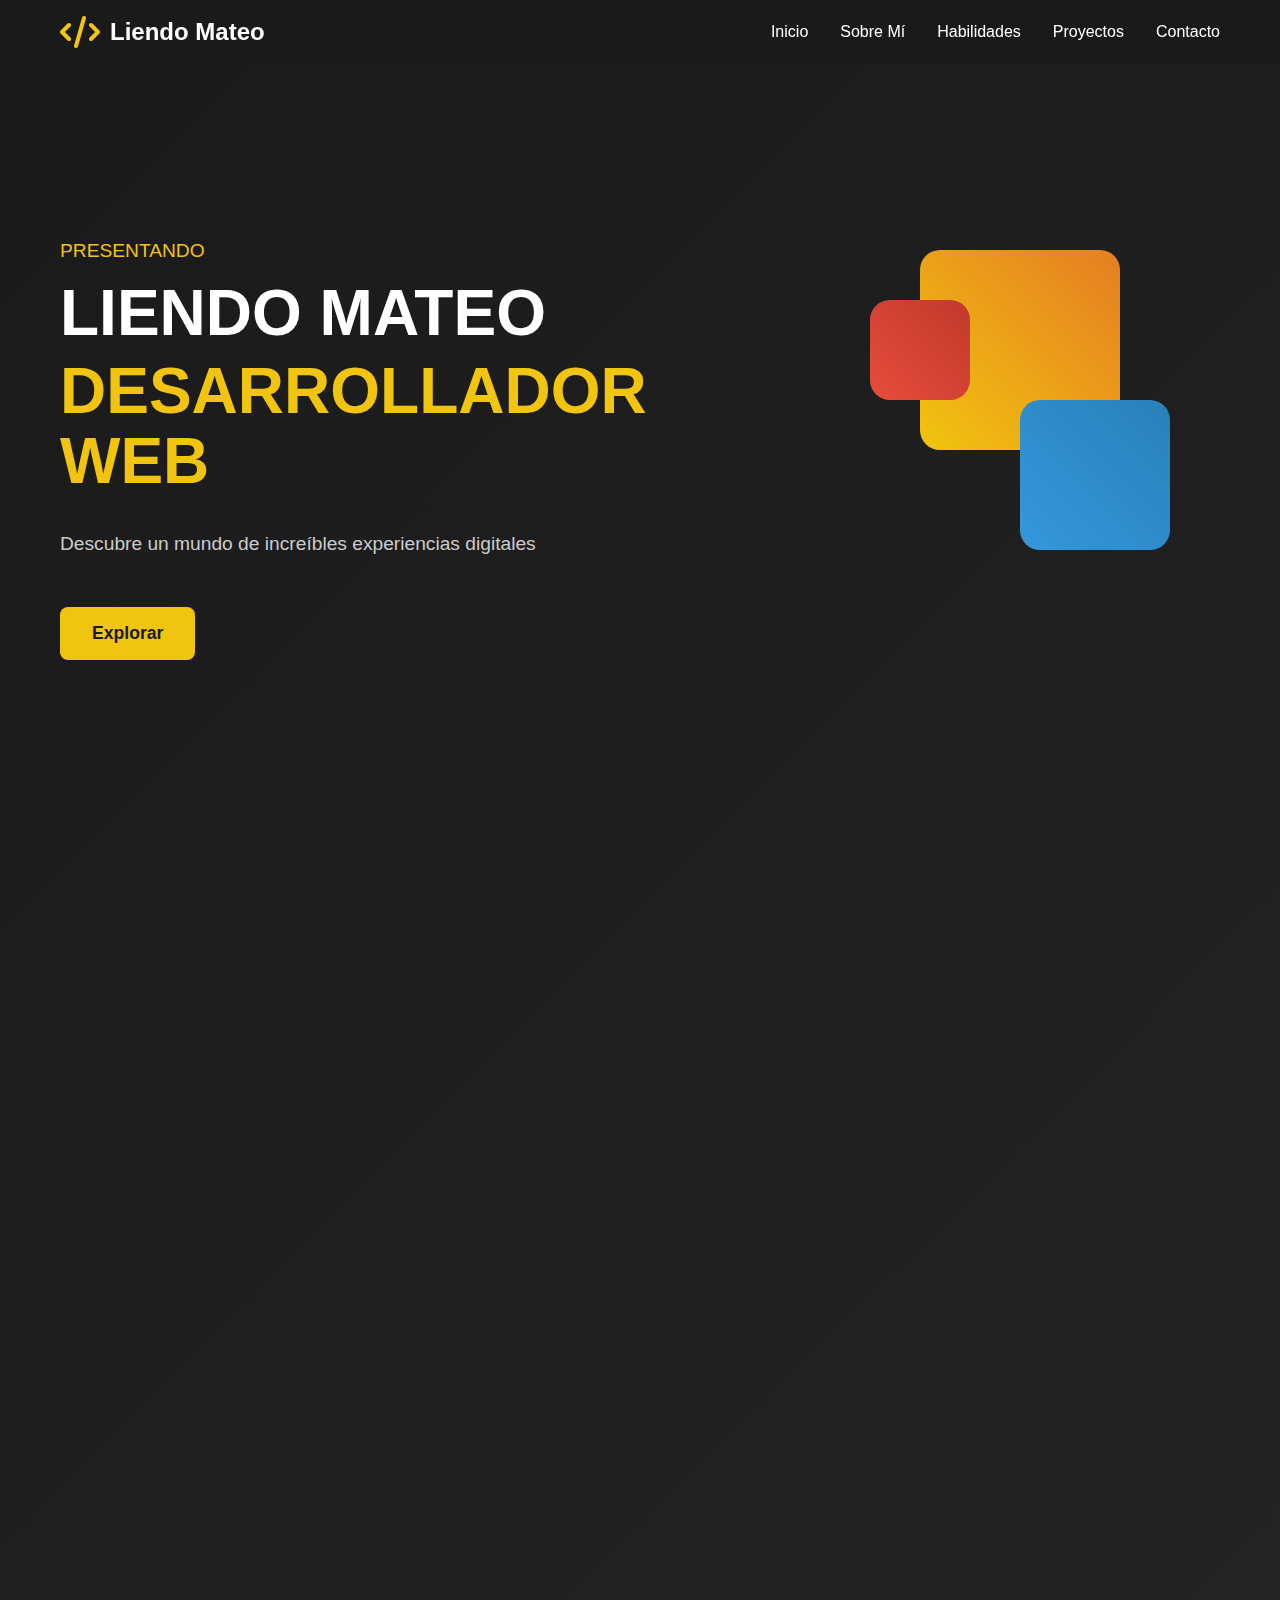
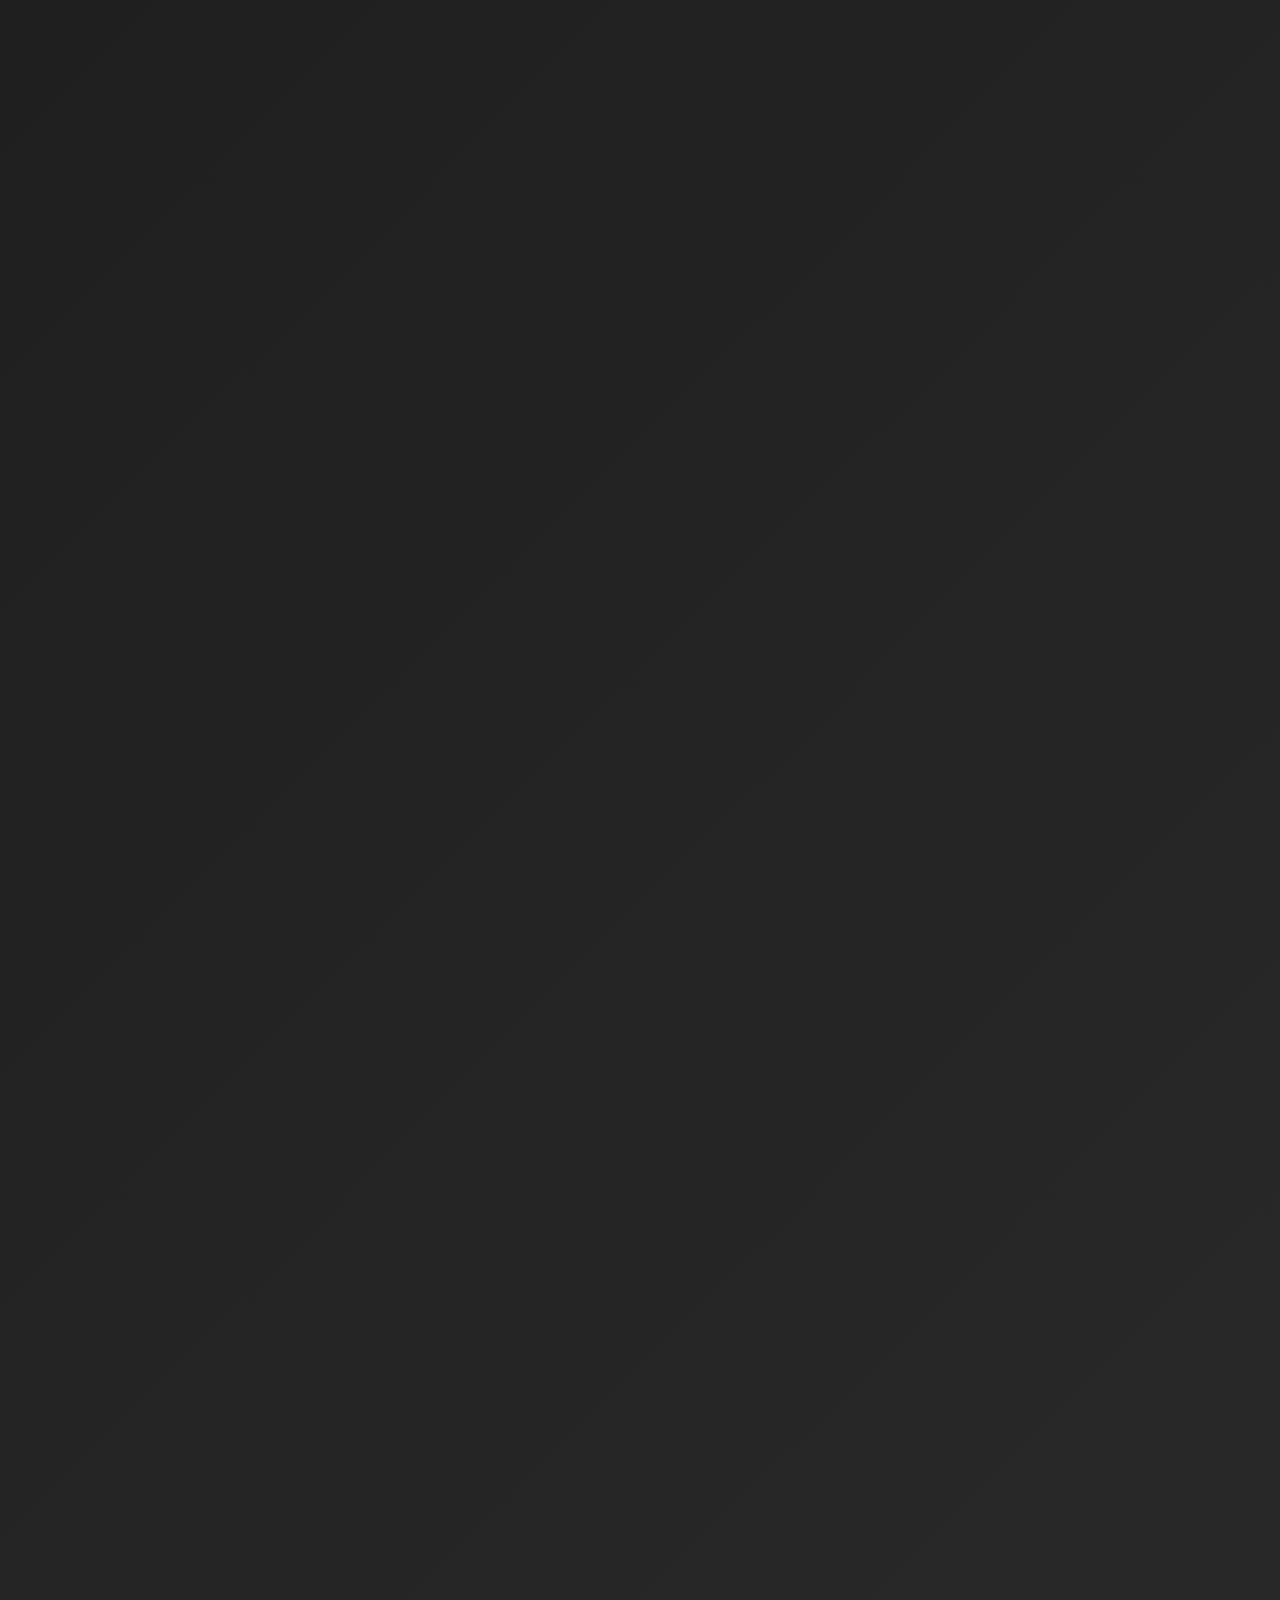
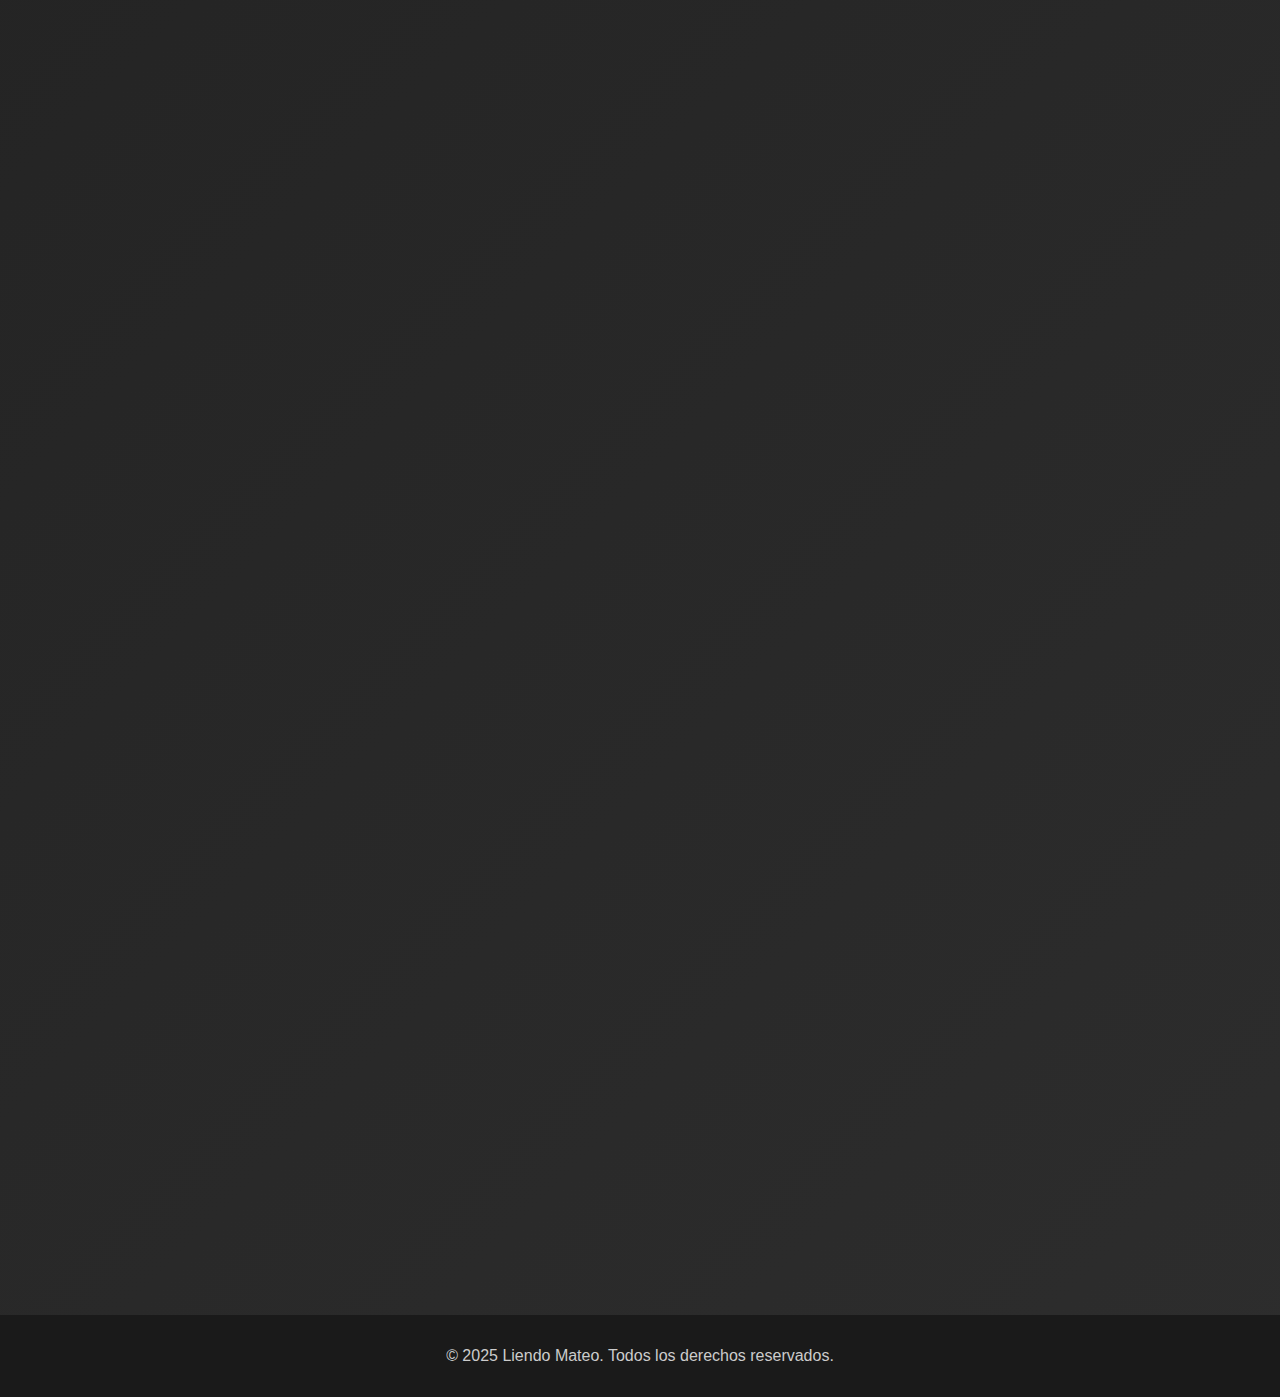
<file: index.html>
<!DOCTYPE html>
<html lang="es">
<head>
    <meta charset="UTF-8">
    <meta name="viewport" content="width=device-width, initial-scale=1.0">
    <title>Liendo Mateo - Desarrollador Web</title>
    <link rel="stylesheet" href="index.css">
    <link rel="icon" type="image/png" href="imagenes/portafolio.ico" />
    <link href="https://cdnjs.cloudflare.com/ajax/libs/font-awesome/6.0.0/css/all.min.css" rel="stylesheet">
</head>
<body>
    <!-- Navigation -->
    <nav class="navbar">
        <div class="nav-container">
            <div class="nav-logo">
                <i class="fas fa-code"></i>
                <span>Liendo Mateo</span>
            </div>
            <ul class="nav-menu">
                <li><a href="#inicio" class="nav-link">Inicio</a></li>
                <li><a href="#sobre-mi" class="nav-link">Sobre Mí</a></li>
                <li><a href="#habilidades" class="nav-link">Habilidades</a></li>
                <li><a href="#proyectos" class="nav-link">Proyectos</a></li>
                <li><a href="#contacto" class="nav-link">Contacto</a></li>
            </ul>
            <div class="hamburger">
                <span></span>
                <span></span>
                <span></span>
            </div>
        </div>
    </nav>

    <!-- Hero Section -->
    <section id="inicio" class="hero">
        <div class="hero-container">
            <div class="hero-content">
                <div class="hero-text">
                    <h1 class="hero-title">
                        <span class="introducing">PRESENTANDO</span>
                        <span class="main-title">LIENDO MATEO</span>
                        <span class="subtitle">DESARROLLADOR WEB</span>
                    </h1>
                    <p class="hero-description">
                        Descubre un mundo de increíbles experiencias digitales
                    </p>
                    <button class="cta-button">Explorar</button>
                </div>
            </div>
            <div class="hero-visual">
                <div class="floating-shape shape-1"></div>
                <div class="floating-shape shape-2"></div>
                <div class="floating-shape shape-3"></div>
            </div>
        </div>
    </section>

    <!-- Services Grid -->
    <section class="services-grid">
        <div class="container">
            <h2 class="section-title">Explora</h2>
            <div class="grid">
                <div class="service-card" data-service="frontend">
                    <i class="fas fa-laptop-code"></i>
                    <h3>FRONTEND</h3>
                </div>
                <div class="service-card" data-service="backend">
                    <i class="fas fa-server"></i>
                    <h3>BACKEND</h3>
                </div>
                <div class="service-card" data-service="responsive">
                    <i class="fas fa-mobile-alt"></i>
                    <h3>RESPONSIVE</h3>
                </div>
                <div class="service-card" data-service="optimization">
                    <i class="fas fa-rocket"></i>
                    <h3>OPTIMIZACIÓN</h3>
                </div>
                <div class="service-card" data-service="maintenance">
                    <i class="fas fa-tools"></i>
                    <h3>MANTENIMIENTO</h3>
                </div>
            </div>
        </div>
    </section>

    <!-- About Section -->
    <section id="sobre-mi" class="about">
        <div class="container">
            <div class="about-content">
                <div class="about-text">
                    <h2 class="section-title">Sobre Mí</h2>
                    <p>
                        Soy Liendo Mateo, un desarrollador web apasionado por crear experiencias digitales 
                        excepcionales. Con experiencia en tecnologías modernas, me especializo en desarrollar 
                        aplicaciones web robustas y escalables.
                    </p>
                    <p>
                        Mi enfoque se centra en escribir código limpio, crear interfaces intuitivas y 
                        optimizar el rendimiento para ofrecer la mejor experiencia de usuario posible.
                    </p>
                </div>
                <div class="about-visual">
                    <div class="profile-card">
                        <div class="profile-image">
                            <i class="fas fa-user-tie"></i>
                        </div>
                        <h3>Liendo Mateo</h3>
                        <p>Desarrollador Web</p>
                    </div>
                </div>
            </div>
        </div>
    </section>

    <!-- Skills Section -->
    <section id="habilidades" class="skills">
        <div class="container">
            <h2 class="section-title">Habilidades</h2>
            <div class="skills-grid">
                <div class="skill-category">
                    <h3>Frontend</h3>
                    <div class="skill-items">
                        <div class="skill-item">
                            <i class="fab fa-html5"></i>
                            <span>HTML</span>
                        </div>
                        <div class="skill-item">
                            <i class="fab fa-css3-alt"></i>
                            <span>CSS</span>
                        </div>
                        <div class="skill-item">
                            <i class="fab fa-js-square"></i>
                            <span>JavaScript</span>
                        </div>
                        <div class="skill-item">
                            <i class="fab fa-react"></i>
                            <span>React</span>
                        </div>
                    </div>
                </div>
                <div class="skill-category">
                    <h3>Backend</h3>
                    <div class="skill-items">
                        <div class="skill-item">
                            <i class="fab fa-node-js"></i>
                            <span>Php</span>
                        </div>
                        <div class="skill-item">
                            <i class="fas fa-database"></i>
                            <span>MySQL</span>
                        </div>
                        <div class="skill-item">
                            <i class="fab fa-python"></i>
                            <span>Python</span>
                        </div>
                    </div>
                </div>
                <div class="skill-category">
                    <h3>Herramientas</h3>
                    <div class="skill-items">
                        <div class="skill-item">
                            <i class="fab fa-git-alt"></i>
                            <span>Git</span>
                        </div>
                        <div class="skill-item">
                            <i class="fab fa-github"></i>
                            <span>GitHub</span>
                        </div>
                        <div class="skill-item">
                            <i class="fas fa-code-branch"></i>
                            <span>VS Code</span>
                        </div>
                    </div>
                </div>
            </div>
        </div>
    </section>

    <!-- Projects Section -->
   <section id="proyectos" class="projects">
  <div class="container">
    <h2 class="section-title">Proyectos</h2>
    <div class="projects-grid">

      <!-- Proyecto 1 -->
      <div class="project-card">
        <div class="project-image">
          <i class="fa-solid fa-user-tie"></i>
        </div>
        <div class="project-content">
          <h3>FobiBike - Sistema de Administración de Productos</h3>
          <p>
            Un proyecto web que permite la gestión completa de productos para una bicicletería...
          </p>
          <div class="project-tech">
            <span>Html</span>
            <span>Css</span>
            <span>JavaScript</span>
            <span>Php</span>
            <span>Sql</span>
            <span>Xampp</span>
          </div>
          <button class="demo-btn">
            <i class="fas fa-external-link-alt"></i> Ver Demo
          </button>
        </div>
      </div>

      <!-- Proyecto 2 -->
      <div class="project-card">
        <div class="project-image">
          <i class="fa-solid fa-gamepad"></i>
        </div>
        <div class="project-content">
          <h3>Football Manager Web</h3>
          <p>
            Un proyecto web interactivo que simula la experiencia de ser manager de fútbol...
          </p>
          <div class="project-tech">
            <span>Html</span>
            <span>Css</span>
            <span>JavaScript</span>
            <span>Php</span>
            <span>Sql</span>
            <span>Xampp</span>
          </div>
          <button class="demo-btn">
            <i class="fas fa-external-link-alt"></i> Ver Demo
          </button>
        </div>
      </div>

      <!-- Proyecto 3 -->
      <div class="project-card">
        <div class="project-image">
          <i class="fas fa-shopping-cart"></i>
        </div>
        <div class="project-content">
          <h3>Funko Pop E-Commerce Simulation</h3>
          <p>
            Un proyecto web que simula una tienda online de Funko Pop...
          </p>
          <div class="project-tech">
            <span>Html</span>
            <span>Css</span>
            <span>JavaScript</span>
          </div>
          <button class="demo-btn">
            <i class="fas fa-external-link-alt"></i> Ver Demo
          </button>
        </div>
      </div>

      <!-- Proyecto 4 -->
      <div class="project-card">
        <div class="project-image">
          <i class="fa-solid fa-info"></i>
        </div>
        <div class="project-content">
          <h3>Info-Play</h3>
          <p>
            Página web interactiva dedicada a ofrecer información completa sobre PlayStation...
          </p>
          <div class="project-tech">
            <span>Html</span>
            <span>Css</span>
            <span>JavaScript</span>
            <span>Python</span>
          </div>
          <button class="demo-btn">
            <i class="fas fa-external-link-alt"></i> Ver Demo
          </button>
        </div>
      </div>

      <!-- Placeholder -->
      <div class="project-card">
        <div class="project-image">
          <i class="fa-solid fa-question"></i>
        </div>
        <div class="project-content">
          <h3>Próximamente</h3>
          <p>...</p>
          <div class="project-tech"></div>
        </div>
      </div>

      <div class="project-card">
        <div class="project-image">
          <i class="fa-solid fa-question"></i>
        </div>
        <div class="project-content">
          <h3>Próximamente</h3>
          <p>...</p>
          <div class="project-tech"></div>
        </div>
      </div>

    </div>
  </div>
</section>

    <!-- Contact Section -->
    <section id="contacto" class="contact">
        <div class="container">
            <h2 class="section-title">Contacto</h2>
            <div class="contact-grid">
                <div class="contact-card" data-contact="gmail">
                    <i class="fas fa-envelope"></i>
                    <h3>Gmail</h3>
                    <p>mateoliendo022@gmail.com</p>
                </div>
                <div class="contact-card" data-contact="linkedin">
                    <i class="fab fa-linkedin"></i>
                    <h3>LinkedIn</h3>
                    <p>https://www.linkedin.com/in/mateo-liendo02</p>
                </div>
                <div class="contact-card" data-contact="github">
                    <i class="fab fa-github"></i>
                    <h3>GitHub</h3>
                    <p>https://github.com/mat0222</p>
                </div>
                <div class="contact-card" data-contact="cv">
                    <i class="fas fa-file-pdf"></i>
                    <h3>CV Virtual</h3>
                    <p>Mi CV</p>
                </div>
                <div class="contact-card" data-contact="whatsapp">
                    <i class="fab fa-whatsapp"></i>
                    <h3>WhatsApp</h3>
                    <p>+54 9 3573-414204</p>
                </div>
                <div class="contact-card" data-contact="services">
                    <i class="fas fa-briefcase"></i>
                    <h3>Mis Servicios</h3>
                    <p>Ver servicios completos</p>
                </div>
            </div>
        </div>
    </section>

    <!-- Footer -->
    <footer class="footer">
        <div class="container">
            <p>&copy; 2025 Liendo Mateo. Todos los derechos reservados.</p>
        </div>
    </footer>

    <!-- Service Modal -->
    <div id="serviceModal" class="modal">
        <div class="modal-content">
            <div class="modal-header">
                <h2 id="modalTitle"></h2>
                <span class="close-btn">&times;</span>
            </div>
            <div class="modal-body">
                <div class="modal-icon">
                    <i id="modalIcon"></i>
                </div>
                <p id="modalDescription"></p>
                <div class="modal-features">
                    <h4>Características:</h4>
                    <ul id="modalFeatures"></ul>
                </div>
            </div>
        </div>
    </div>

    <script src="index.js"></script>
</body>
</html>
</file>
<file: index.css>
* {
  margin: 0;
  padding: 0;
  box-sizing: border-box;
}

body {
  font-family: "Arial", sans-serif;
  background: linear-gradient(135deg, #1a1a1a 0%, #2d2d2d 100%);
  color: #ffffff;
  overflow-x: hidden;
}

.container {
  max-width: 1200px;
  margin: 0 auto;
  padding: 0 20px;
}

/* Navigation */
.navbar {
  position: fixed;
  top: 0;
  width: 100%;
  background: rgba(26, 26, 26, 0.95);
  backdrop-filter: blur(10px);
  z-index: 1000;
  padding: 1rem 0;
}

.nav-container {
  max-width: 1200px;
  margin: 0 auto;
  padding: 0 20px;
  display: flex;
  justify-content: space-between;
  align-items: center;
}

.nav-logo {
  display: flex;
  align-items: center;
  gap: 10px;
  font-size: 1.5rem;
  font-weight: bold;
}

.nav-logo i {
  color: #f1c40f;
  font-size: 2rem;
}

.nav-menu {
  display: flex;
  list-style: none;
  gap: 2rem;
}

.nav-link {
  color: #ffffff;
  text-decoration: none;
  transition: color 0.3s ease;
}

.nav-link:hover {
  color: #f1c40f;
}

.hamburger {
  display: none;
  flex-direction: column;
  cursor: pointer;
}

.hamburger span {
  width: 25px;
  height: 3px;
  background: #f1c40f;
  margin: 3px 0;
  transition: 0.3s;
}

/* Hero Section */
.hero {
  min-height: 100vh;
  display: flex;
  align-items: center;
  position: relative;
  overflow: hidden;
}

.hero-container {
  max-width: 1200px;
  margin: 0 auto;
  padding: 0 20px;
  display: grid;
  grid-template-columns: 1fr 1fr;
  gap: 4rem;
  align-items: center;
}

.hero-text {
  z-index: 2;
}

.introducing {
  display: block;
  font-size: 1.2rem;
  color: #f1c40f;
  margin-bottom: 1rem;
  font-weight: 300;
}

.main-title {
  display: block;
  font-size: 4rem;
  font-weight: 900;
  line-height: 1.1;
  margin-bottom: 0.5rem;
}

.subtitle {
  display: block;
  font-size: 4rem;
  font-weight: 900;
  color: #f1c40f;
  line-height: 1.1;
  margin-bottom: 2rem;
}

.hero-description {
  font-size: 1.2rem;
  color: #cccccc;
  margin-bottom: 3rem;
  line-height: 1.6;
}

.cta-button {
  background: #f1c40f;
  color: #1a1a1a;
  border: none;
  padding: 1rem 2rem;
  font-size: 1.1rem;
  font-weight: bold;
  border-radius: 8px;
  cursor: pointer;
  transition: all 0.3s ease;
}

.cta-button:hover {
  background: #e67e22;
  transform: translateY(-2px);
}

/* Floating Shapes */
.hero-visual {
  position: relative;
  height: 500px;
}

.floating-shape {
  position: absolute;
  border-radius: 20px;
  animation: float 6s ease-in-out infinite;
}

.shape-1 {
  width: 200px;
  height: 200px;
  background: linear-gradient(45deg, #f1c40f, #e67e22);
  top: 50px;
  right: 100px;
  animation-delay: 0s;
}

.shape-2 {
  width: 150px;
  height: 150px;
  background: linear-gradient(45deg, #3498db, #2980b9);
  top: 200px;
  right: 50px;
  animation-delay: 2s;
}

.shape-3 {
  width: 100px;
  height: 100px;
  background: linear-gradient(45deg, #e74c3c, #c0392b);
  top: 100px;
  right: 250px;
  animation-delay: 4s;
}

@keyframes float {
  0%,
  100% {
    transform: translateY(0px) rotate(0deg);
  }
  50% {
    transform: translateY(-20px) rotate(10deg);
  }
}

/* Services Grid */
.services-grid {
  padding: 5rem 0;
  background: rgba(45, 45, 45, 0.3);
}

.section-title {
  font-size: 2.5rem;
  font-weight: bold;
  margin-bottom: 3rem;
  text-align: center;
}

.grid {
  display: grid;
  grid-template-columns: repeat(auto-fit, minmax(300px, 1fr));
  gap: 2rem;
}

.service-card {
  background: rgba(26, 26, 26, 0.8);
  padding: 2rem;
  border-radius: 15px;
  text-align: center;
  cursor: pointer;
  transition: all 0.3s ease;
  border: 2px solid transparent;
}

.service-card:hover {
  transform: translateY(-10px);
  border-color: #f1c40f;
  background: rgba(241, 196, 15, 0.1);
}

.service-card i {
  font-size: 3rem;
  color: #f1c40f;
  margin-bottom: 1rem;
}

.service-card h3 {
  font-size: 1.2rem;
  font-weight: bold;
}

/* Service Modal */
.modal {
  display: none;
  position: fixed;
  z-index: 2000;
  left: 0;
  top: 0;
  width: 100%;
  height: 100%;
  background: rgba(0, 0, 0, 0.8);
  backdrop-filter: blur(10px);
  animation: fadeIn 0.3s ease;
  overflow-y: auto;
  padding: 20px 0;
}

.modal-content {
  position: relative;
  background: linear-gradient(135deg, #1a1a1a 0%, #2d2d2d 100%);
  margin: 2rem auto;
  padding: 0;
  border: 2px solid #f1c40f;
  border-radius: 20px;
  width: 90%;
  max-width: 600px;
  min-height: auto;
  max-height: calc(100vh - 4rem);
  box-shadow: 0 20px 60px rgba(241, 196, 15, 0.3);
  animation: slideIn 0.4s ease;
  overflow: hidden;
  display: flex;
  flex-direction: column;
}

.modal-header {
  background: linear-gradient(45deg, #f1c40f, #e67e22);
  padding: 2rem;
  display: flex;
  justify-content: space-between;
  align-items: center;
  position: relative;
}

.modal-header::before {
  content: "";
  position: absolute;
  top: 0;
  left: 0;
  right: 0;
  bottom: 0;
  background: url('data:image/svg+xml,<svg xmlns="http://www.w3.org/2000/svg" viewBox="0 0 100 100"><defs><pattern id="grain" width="100" height="100" patternUnits="userSpaceOnUse"><circle cx="25" cy="25" r="1" fill="rgba(0,0,0,0.1)"/><circle cx="75" cy="75" r="1" fill="rgba(0,0,0,0.1)"/><circle cx="50" cy="10" r="0.5" fill="rgba(0,0,0,0.05)"/></pattern></defs><rect width="100" height="100" fill="url(%23grain)"/></svg>');
  opacity: 0.3;
}

.modal-header h2 {
  color: #1a1a1a;
  font-size: 2rem;
  font-weight: 900;
  margin: 0;
  text-transform: uppercase;
  letter-spacing: 2px;
  position: relative;
  z-index: 1;
}

.close-btn {
  color: #1a1a1a;
  font-size: 2.5rem;
  font-weight: bold;
  cursor: pointer;
  transition: all 0.3s ease;
  position: relative;
  z-index: 1;
  width: 40px;
  height: 40px;
  display: flex;
  align-items: center;
  justify-content: center;
  border-radius: 50%;
  background: rgba(26, 26, 26, 0.1);
}

.close-btn:hover {
  background: rgba(26, 26, 26, 0.2);
  transform: rotate(90deg);
}

.modal-body {
  padding: 3rem;
  text-align: center;
  overflow-y: auto;
  flex: 1;
}

.modal-features {
  text-align: left;
  background: rgba(26, 26, 26, 0.5);
  padding: 2rem;
  border-radius: 15px;
  border: 1px solid rgba(241, 196, 15, 0.2);
}

.modal-features h4 {
  color: #f1c40f;
  font-size: 1.3rem;
  margin-bottom: 1rem;
  display: flex;
  align-items: center;
  gap: 0.5rem;
}

.modal-features h4::before {
  content: "⚡";
  font-size: 1.5rem;
}

.modal-features ul {
  list-style: none;
  padding: 0;
}

.modal-features li {
  padding: 0.8rem 0;
  border-bottom: 1px solid rgba(241, 196, 15, 0.1);
  display: flex;
  align-items: center;
  gap: 1rem;
  color: #ffffff;
  transition: all 0.3s ease;
}

.modal-features li:last-child {
  border-bottom: none;
}

.modal-features li::before {
  content: "✓";
  color: #f1c40f;
  font-weight: bold;
  font-size: 1.2rem;
  width: 20px;
  text-align: center;
}

.modal-features li:hover {
  color: #f1c40f;
  transform: translateX(10px);
}

@keyframes fadeIn {
  from {
    opacity: 0;
  }
  to {
    opacity: 1;
  }
}

@keyframes slideIn {
  from {
    opacity: 0;
    transform: translateY(-50px) scale(0.9);
  }
  to {
    opacity: 1;
    transform: translateY(0) scale(1);
  }
}

@keyframes pulse {
  0%,
  100% {
    transform: scale(1);
    box-shadow: 0 10px 30px rgba(241, 196, 15, 0.4);
  }
  50% {
    transform: scale(1.05);
    box-shadow: 0 15px 40px rgba(241, 196, 15, 0.6);
  }
}

/* Modal responsive */
@media (max-width: 768px) {
  .modal {
    padding: 10px 0;
  }

  .modal-content {
    width: 95%;
    margin: 1rem auto;
    max-height: calc(100vh - 2rem);
  }

  .modal-header {
    padding: 1.5rem;
  }

  .modal-header h2 {
    font-size: 1.5rem;
  }

  .modal-body {
    padding: 2rem;
  }

  .modal-icon {
    width: 80px;
    height: 80px;
  }

  .modal-icon i {
    font-size: 2.5rem;
  }
}

@media (max-width: 480px) {
  .main-title,
  .subtitle {
    font-size: 2rem;
  }

  .hero-description {
    font-size: 1rem;
  }

  .section-title {
    font-size: 2rem;
  }
}

/* About Section */
.about {
  padding: 5rem 0;
}

.about-content {
  display: grid;
  grid-template-columns: 1fr 1fr;
  gap: 4rem;
  align-items: center;
}

.about-text p {
  font-size: 1.1rem;
  line-height: 1.8;
  color: #cccccc;
  margin-bottom: 1.5rem;
}

.profile-card {
  background: rgba(26, 26, 26, 0.8);
  padding: 3rem;
  border-radius: 20px;
  text-align: center;
  border: 2px solid #f1c40f;
}

.profile-image {
  width: 120px;
  height: 120px;
  background: linear-gradient(45deg, #f1c40f, #e67e22);
  border-radius: 50%;
  display: flex;
  align-items: center;
  justify-content: center;
  margin: 0 auto 1.5rem;
}

.profile-image i {
  font-size: 3rem;
  color: #1a1a1a;
}

.profile-card h3 {
  font-size: 1.5rem;
  margin-bottom: 0.5rem;
}

.profile-card p {
  color: #f1c40f;
  font-weight: bold;
}

/* Skills Section */
.skills {
  padding: 5rem 0;
  background: rgba(45, 45, 45, 0.3);
}

.skills-grid {
  display: grid;
  grid-template-columns: repeat(auto-fit, minmax(300px, 1fr));
  gap: 3rem;
}

.skill-category h3 {
  font-size: 1.5rem;
  color: #f1c40f;
  margin-bottom: 2rem;
  text-align: center;
}

.skill-items {
  display: grid;
  grid-template-columns: repeat(2, 1fr);
  gap: 1.5rem;
}

.skill-item {
  background: rgba(26, 26, 26, 0.8);
  padding: 1.5rem;
  border-radius: 10px;
  display: flex;
  align-items: center;
  gap: 1rem;
  transition: all 0.3s ease;
}

.skill-item:hover {
  transform: translateY(-5px);
  background: rgba(241, 196, 15, 0.1);
}

.skill-item i {
  font-size: 2rem;
  color: #f1c40f;
}

.skill-item span {
  font-weight: bold;
}

/* Projects Section */
.projects {
  padding: 5rem 0;
}

.projects-grid {
  display: grid;
  grid-template-columns: repeat(auto-fit, minmax(350px, 1fr));
  gap: 2rem;
}

.project-card {
  background: rgba(26, 26, 26, 0.8);
  border-radius: 15px;
  overflow: hidden;
  transition: all 0.3s ease;
  border: 2px solid transparent;
}

.project-card:hover {
  transform: translateY(-10px);
  border-color: #f1c40f;
}

.project-image {
  height: 200px;
  background: linear-gradient(45deg, #f1c40f, #e67e22);
  display: flex;
  align-items: center;
  justify-content: center;
}

.project-image i {
  font-size: 4rem;
  color: #1a1a1a;
}

.project-content {
  padding: 2rem;
}

.project-content h3 {
  font-size: 1.3rem;
  margin-bottom: 1rem;
}

.project-content p {
  color: #cccccc;
  line-height: 1.6;
  margin-bottom: 1.5rem;
}

.project-tech {
  display: flex;
  gap: 0.5rem;
  flex-wrap: wrap;
}

.project-tech span {
  background: #f1c40f;
  color: #1a1a1a;
  padding: 0.3rem 0.8rem;
  border-radius: 15px;
  font-size: 0.8rem;
  font-weight: bold;
}

/* agregando estilos para el botón Ver Demo */
.demo-btn {
  background: linear-gradient(45deg, #f1c40f, #e67e22);
  color: #1a1a1a;
  border: none;
  padding: 0.8rem 1.5rem;
  border-radius: 25px;
  font-weight: bold;
  font-size: 0.9rem;
  cursor: pointer;
  transition: all 0.3s ease;
  display: flex;
  align-items: center;
  gap: 0.5rem;
  justify-content: center;
  margin-top: 1.5rem;
  text-transform: uppercase;
  letter-spacing: 1px;
  box-shadow: 0 4px 15px rgba(241, 196, 15, 0.3);
}

.demo-btn:hover {
  transform: translateY(-3px);
  box-shadow: 0 8px 25px rgba(241, 196, 15, 0.5);
  background: linear-gradient(45deg, #e67e22, #d35400);
}

.demo-btn i {
  font-size: 0.8rem;
  transition: transform 0.3s ease;
}

.demo-btn:hover i {
  transform: translateX(3px);
}

/* Contact Section */
.contact {
  padding: 5rem 0;
  background: rgba(45, 45, 45, 0.3);
}

.contact-grid {
  display: grid;
  grid-template-columns: repeat(auto-fit, minmax(300px, 1fr));
  gap: 2rem;
}

.contact-card {
  background: rgba(26, 26, 26, 0.8);
  padding: 2rem;
  border-radius: 15px;
  text-align: center;
  cursor: pointer;
  transition: all 0.3s ease;
  border: 2px solid transparent;
}

.contact-card:hover {
  transform: translateY(-10px);
  border-color: #f1c40f;
  background: rgba(241, 196, 15, 0.1);
}

.contact-card i {
  font-size: 3rem;
  color: #f1c40f;
  margin-bottom: 1rem;
}

.contact-card h3 {
  font-size: 1.2rem;
  margin-bottom: 0.5rem;
}

.contact-card p {
  color: #cccccc;
}

/* Footer */
.footer {
  background: #1a1a1a;
  padding: 2rem 0;
  text-align: center;
  color: #cccccc;
}

/* Responsive Design */
@media (max-width: 768px) {
  .hamburger {
    display: flex;
  }

  .nav-menu {
    display: none;
  }

  .hero-container {
    grid-template-columns: 1fr;
    text-align: center;
  }

  .main-title,
  .subtitle {
    font-size: 2.5rem;
  }

  .about-content {
    grid-template-columns: 1fr;
  }

  .grid,
  .skills-grid,
  .projects-grid,
  .contact-grid {
    grid-template-columns: 1fr;
  }

  .skill-items {
    grid-template-columns: 1fr;
  }
}

@media (max-width: 480px) {
  .main-title,
  .subtitle {
    font-size: 2rem;
  }

  .hero-description {
    font-size: 1rem;
  }

  .section-title {
    font-size: 2rem;
  }
}
</file>
